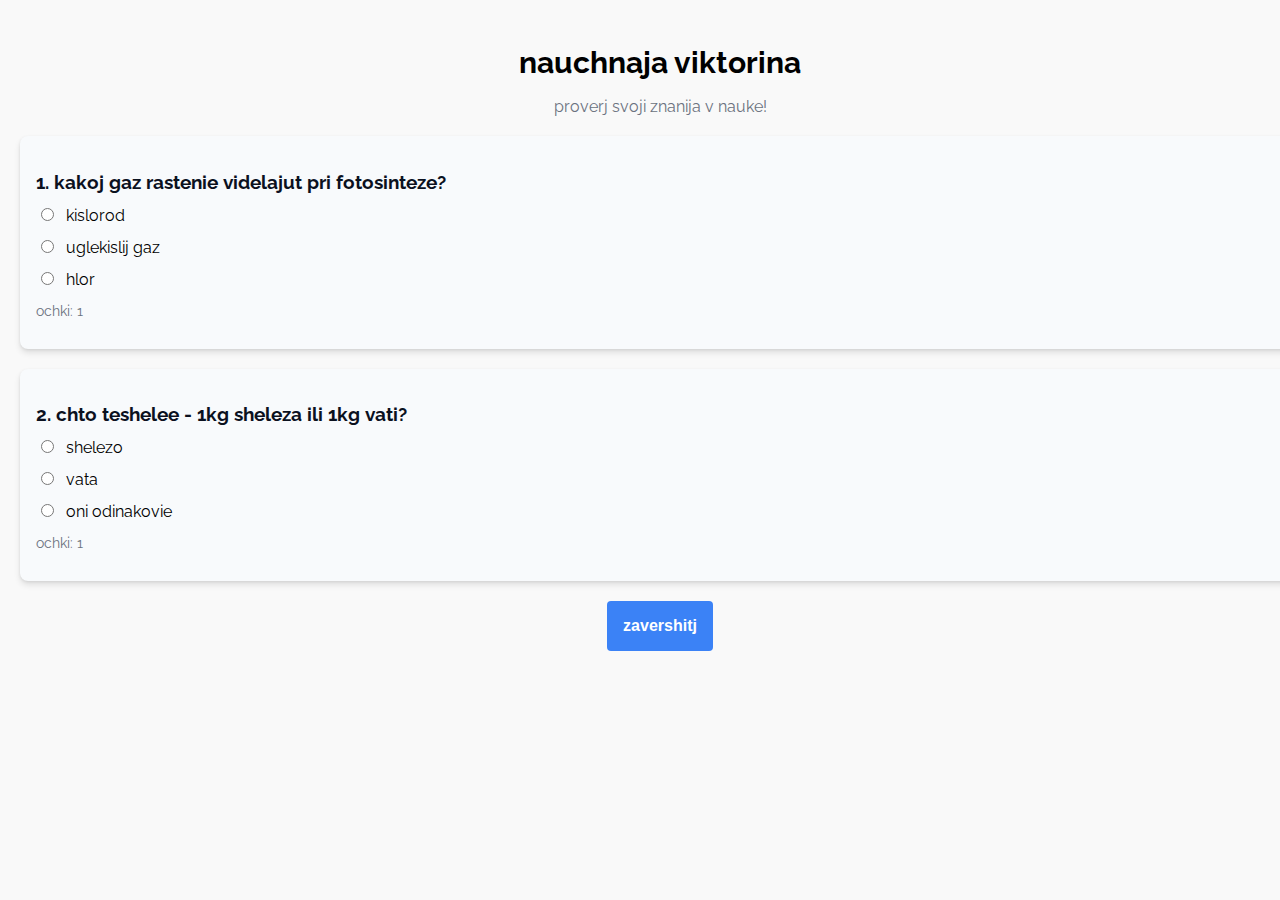
<file: pages/quiz/science-quiz-page.html>
<!DOCTYPE html>
<html lang="en">
  <head>
    <meta charset="UTF-8" />
    <meta name="viewport" content="width=device-width, initial-scale=1.0" />

    <link rel="preconnect" href="https://fonts.googleapis.com" />
    <link rel="preconnect" href="https://fonts.gstatic.com" crossorigin />
    <link
      href="https://fonts.googleapis.com/css2?family=Raleway:ital,wght@0,100..900;1,100..900&family=Rubik:ital,wght@0,300..900;1,300..900&display=swap"
      rel="stylesheet"
    />

    <title>Sience Quiz</title>
    <link rel="stylesheet" href="../../css/main.css" />
    <link rel="stylesheet" href="../../css/utilities.css" />
  </head>
  <body class="font-raleway">
    <main class=".container-sm">
      <h2 class="text-3xl font-rubik mb-2 text-center">nauchnaja viktorina</h2>
      <p class="text-center text-gray-500 mb-5">
        proverj svoji znanija v nauke!
      </p>

      <div class="quiz-card mb-5 bg-light p-4 rounded shadow-md">
        <h3 class="text-dark font-rubik mb-3">
          1. kakoj gaz rastenie videlajut pri fotosinteze?
        </h3>
        <div class="quiz-options mb-4">
          <label for="q1-opt1" class="quiz-option mb-3">
            <input type="radio" id="q1-opt1" name="q1" value="oxygen" />
            kislorod
          </label>
          <label for="q1-opt2" class="quiz-option mb-3">
            <input type="radio" id="q1-opt2" name="q1" value="carbonDiox" />
            uglekislij gaz
          </label>
          <label for="q1-opt3" class="quiz-option mb-3">
            <input type="radio" id="q1-opt3" name="q1" value="chlorine" />
            hlor
          </label>
        </div>
        <p class="quiz-points text-gray-500">ochki: 1</p>
      </div>

      <div class="quiz-card mb-5 bg-light p-4 rounded shadow-md">
        <h3 class="text-dark font-rubik mb-3">
          2. chto teshelee - 1kg sheleza ili 1kg vati?
        </h3>
        <div class="quiz-options mb-4">
          <label for="q2-opt1" class="quiz-option mb-3">
            <input type="radio" id="q2-opt1" name="q2" value="shelezo" />
            shelezo
          </label>
          <label for="q2-opt2" class="quiz-option mb-3">
            <input type="radio" id="q2-opt2" name="q2" value="vata" />
            vata
          </label>
          <label for="q2-opt3" class="quiz-option mb-3">
            <input type="radio" id="q2-opt3" name="q2" value="odinakovie" />
            oni odinakovie
          </label>
        </div>

        <p class="quiz-points text-gray-500">ochki: 1</p>
      </div>

      <div class="text-center">
        <button class="btn bg-blue-500 text-white p-4">zavershitj</button>
      </div>
    </main>
  </body>
</html>
</file>
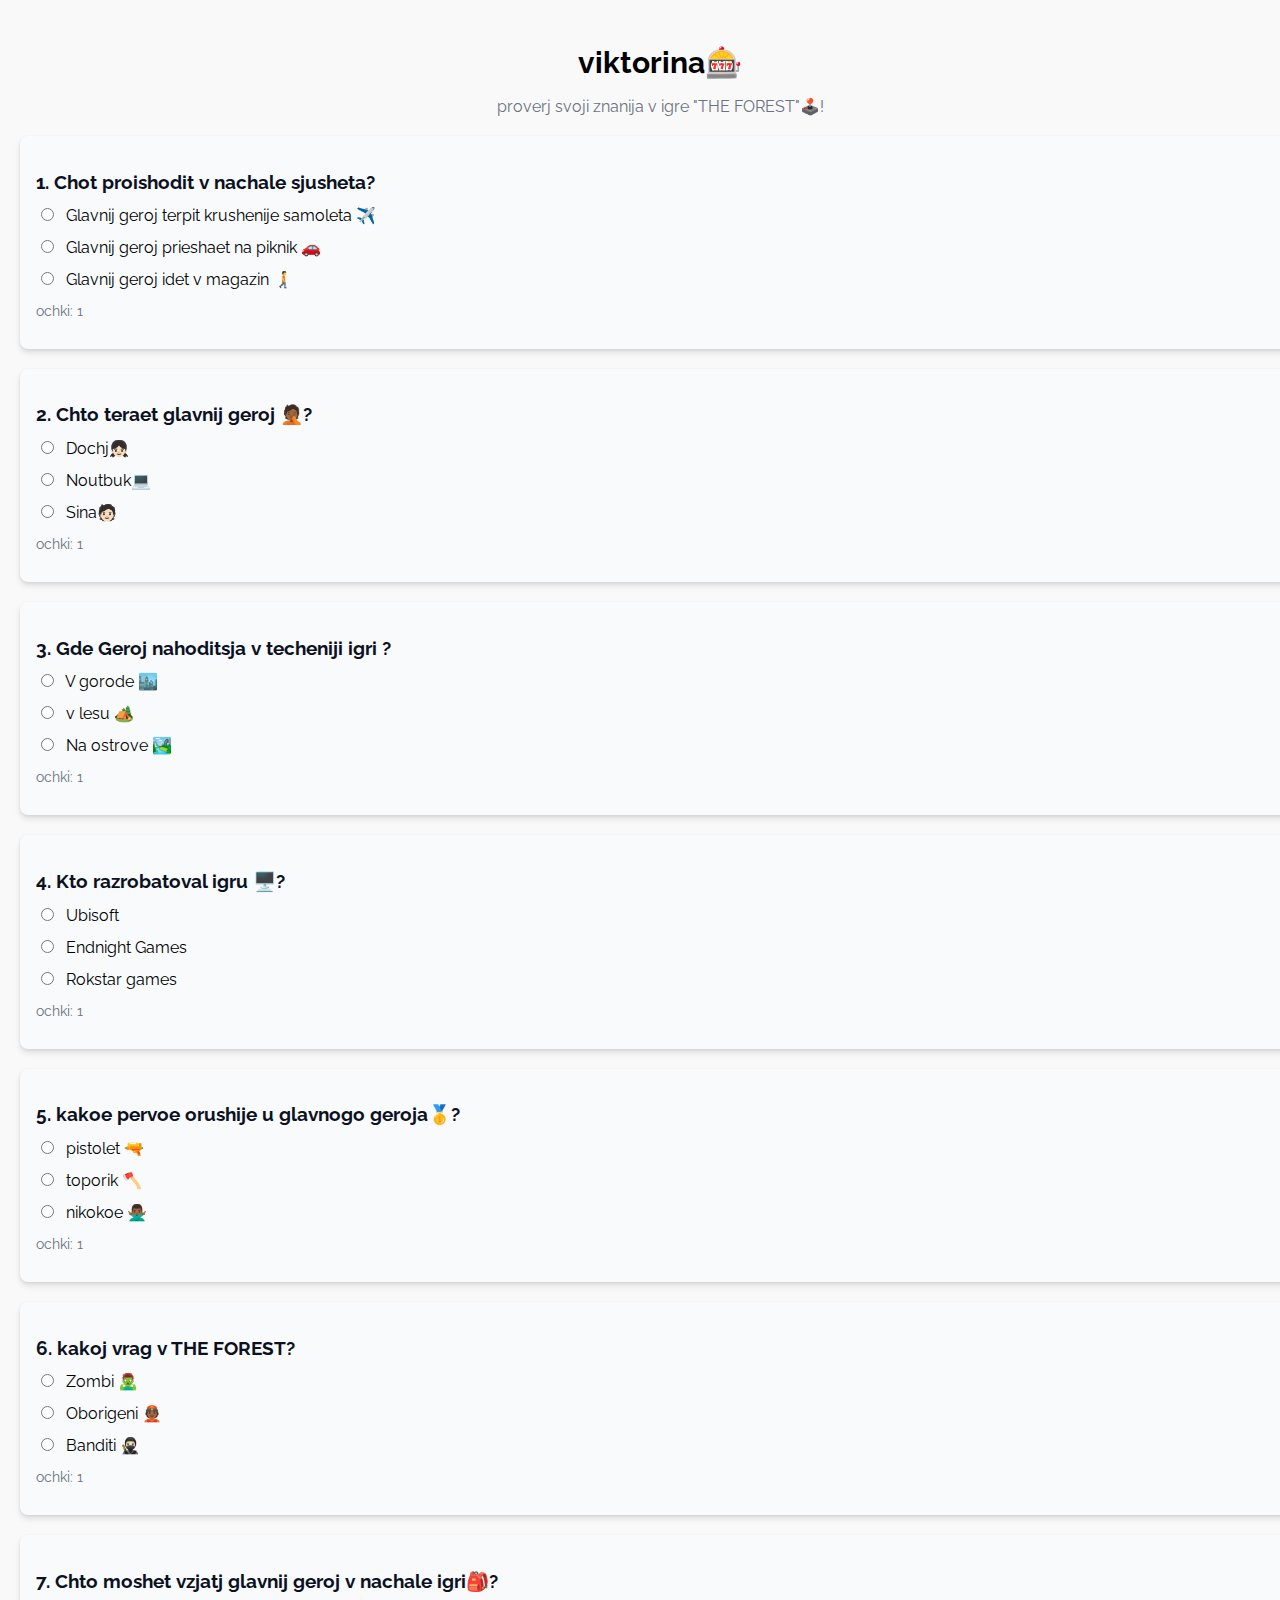
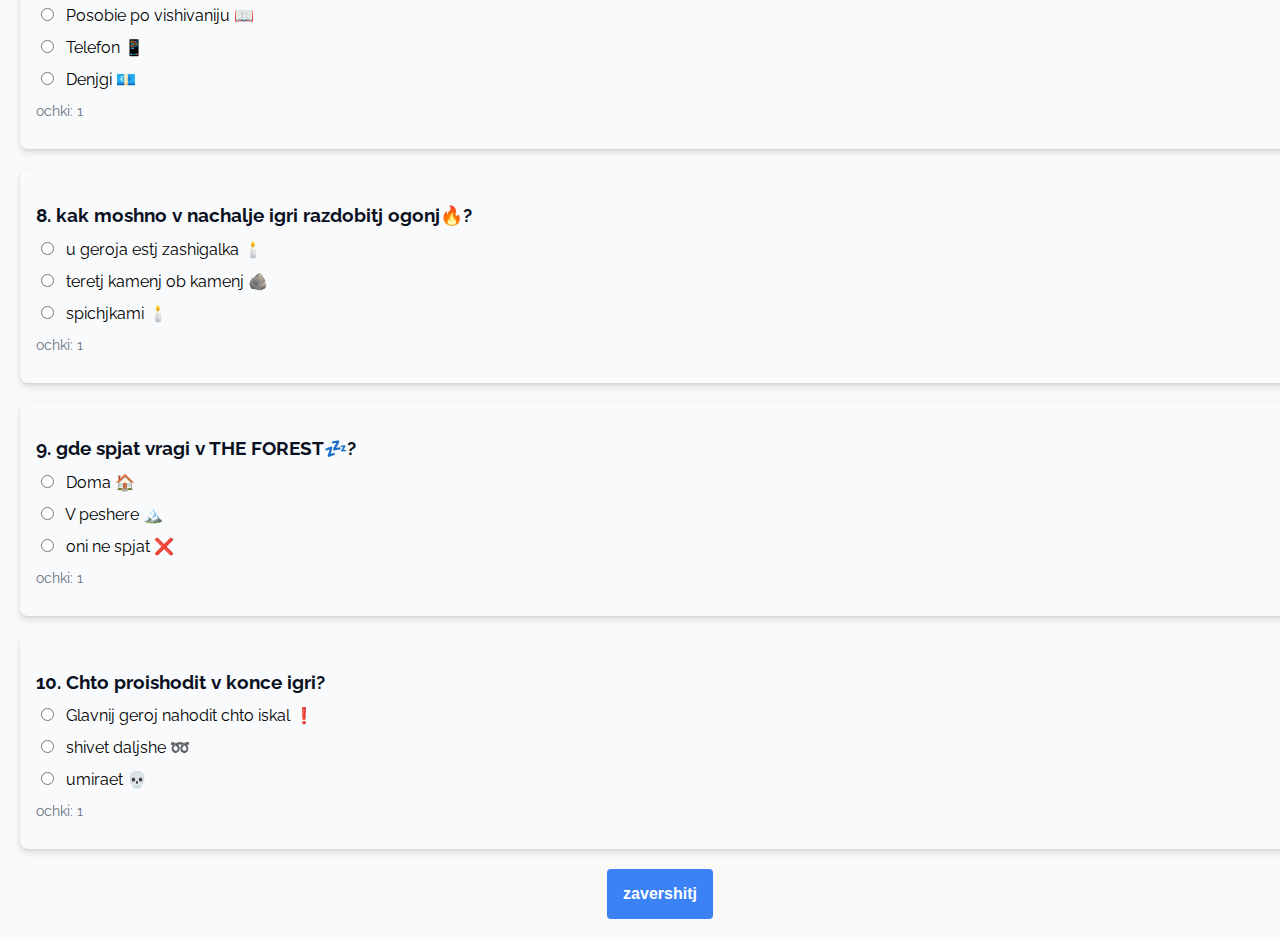
<file: pages/quiz/theforest-quiz-page.html>
<!DOCTYPE html>
<html lang="en">
  <head>
    <meta charset="UTF-8" />
    <meta name="viewport" content="width=device-width, initial-scale=1.0" />

    <link rel="preconnect" href="https://fonts.googleapis.com" />
    <link rel="preconnect" href="https://fonts.gstatic.com" crossorigin />
    <link
      href="https://fonts.googleapis.com/css2?family=Raleway:ital,wght@0,100..900;1,100..900&family=Rubik:ital,wght@0,300..900;1,300..900&display=swap"
      rel="stylesheet"
    />

    <title>THE FOREST Quiz</title>
    <link rel="stylesheet" href="../../css/main.css" />
    <link rel="stylesheet" href="../../css/utilities.css" />
  </head>
  <body class="font-raleway">
    <main class=".container-sm">
      <h2 class="text-3xl font-rubik mb-2 text-center">viktorina🎰</h2>
      <p class="text-center text-gray-500 mb-5">
        proverj svoji znanija v igre "THE FOREST"🕹️!
      </p>

      <div class="quiz-card mb-5 bg-light p-4 rounded shadow-md">
        <h3 class="text-dark font-rubik mb-3">
          1. Chot proishodit v nachale sjusheta?
        </h3>
        <div class="quiz-options mb-4">
          <label for="q1-opt1" class="quiz-option mb-3">
            <input
              type="radio"
              id="q1-opt1"
              name="q1"
              value="Glavnij geroj terpit krushenije samoleta"
            />
            Glavnij geroj terpit krushenije samoleta ✈️
          </label>
          <label for="q1-opt2" class="quiz-option mb-3">
            <input
              type="radio"
              id="q1-opt2"
              name="q1"
              value="Glavnij geroj prieshaet na piknik"
            />
            Glavnij geroj prieshaet na piknik 🚗
          </label>
          <label for="q1-opt3" class="quiz-option mb-3">
            <input
              type="radio"
              id="q1-opt3"
              name="q1"
              value="Glavnij geroj idet v magazin"
            />
            Glavnij geroj idet v magazin 🚶‍➡️
          </label>
        </div>
        <p class="quiz-points text-gray-500">ochki: 1</p>
      </div>

      <div class="quiz-card mb-5 bg-light p-4 rounded shadow-md">
        <h3 class="text-dark font-rubik mb-3">
          2. Chto teraet glavnij geroj 🤦🏾?
        </h3>
        <div class="quiz-options mb-4">
          <label for="q2-opt1" class="quiz-option mb-3">
            <input type="radio" id="q2-opt1" name="q2" value="Dochj" />
            Dochj👧🏻
          </label>
          <label for="q2-opt2" class="quiz-option mb-3">
            <input type="radio" id="q2-opt2" name="q2" value="Noutbuk" />
            Noutbuk💻
          </label>
          <label for="q2-opt3" class="quiz-option mb-3">
            <input type="radio" id="q2-opt3" name="q2" value="Sina" />
            Sina🧑🏻
          </label>
        </div>

        <p class="quiz-points text-gray-500">ochki: 1</p>
      </div>

      <div class="quiz-card mb-5 bg-light p-4 rounded shadow-md">
        <h3 class="text-dark font-rubik mb-3">
          3. Gde Geroj nahoditsja v techeniji igri ?
        </h3>
        <div class="quiz-options mb-4">
          <label for="q3-opt1" class="quiz-option mb-3">
            <input type="radio" id="q3-opt1" name="q3" value="V gorode" />
            V gorode 🏙️
          </label>
          <label for="q3-opt2" class="quiz-option mb-3">
            <input type="radio" id="q3-opt2" name="q3" value=" v lesu" />
            v lesu 🏕️
          </label>
          <label for="q3-opt3" class="quiz-option mb-3">
            <input type="radio" id="q3-opt3" name="q3" value="Na ostrove" />
            Na ostrove 🏞️
          </label>
        </div>

        <p class="quiz-points text-gray-500">ochki: 1</p>
      </div>

      <div class="quiz-card mb-5 bg-light p-4 rounded shadow-md">
        <h3 class="text-dark font-rubik mb-3">4. Kto razrobatoval igru 🖥️?</h3>
        <div class="quiz-options mb-4">
          <label for="q4-opt1" class="quiz-option mb-3">
            <input type="radio" id="q4-opt1" name="q4" value=" Ubisoft" />
            Ubisoft
          </label>
          <label for="q4-opt2" class="quiz-option mb-3">
            <input type="radio" id="q4-opt2" name="q4" value="Endnight Games" />
            Endnight Games
          </label>
          <label for="q4-opt3" class="quiz-option mb-3">
            <input type="radio" id="q4-opt3" name="q4" value="Rokstar games" />
            Rokstar games
          </label>
        </div>

        <p class="quiz-points text-gray-500">ochki: 1</p>
      </div>

      <div class="quiz-card mb-5 bg-light p-4 rounded shadow-md">
        <h3 class="text-dark font-rubik mb-3">
          5. kakoe pervoe orushije u glavnogo geroja🥇?
        </h3>
        <div class="quiz-options mb-4">
          <label for="q5-opt1" class="quiz-option mb-3">
            <input type="radio" id="q5-opt1" name="q5" value=" pistolet" />
            pistolet 🔫
          </label>
          <label for="q5-opt2" class="quiz-option mb-3">
            <input type="radio" id="q5-opt2" name="q5" value="toporik" />
            toporik 🪓
          </label>
          <label for="q5-opt3" class="quiz-option mb-3">
            <input type="radio" id="q5-opt3" name="q5" value="nikokoe" />
            nikokoe 🙅🏾‍♂️
          </label>
        </div>

        <p class="quiz-points text-gray-500">ochki: 1</p>
      </div>

      <div class="quiz-card mb-5 bg-light p-4 rounded shadow-md">
        <h3 class="text-dark font-rubik mb-3">6. kakoj vrag v THE FOREST?</h3>
        <div class="quiz-options mb-4">
          <label for="q6-opt1" class="quiz-option mb-3">
            <input type="radio" id="q6-opt1" name="q6" value=" Zombi" />
            Zombi 🧟‍♂️
          </label>
          <label for="q6-opt2" class="quiz-option mb-3">
            <input type="radio" id="q6-opt2" name="q6" value="Oborigeni" />
            Oborigeni 👲🏾
          </label>
          <label for="q6-opt3" class="quiz-option mb-3">
            <input type="radio" id="q6-opt3" name="q6" value="Banditi" />
            Banditi 🥷🏻
          </label>
        </div>

        <p class="quiz-points text-gray-500">ochki: 1</p>
      </div>

      <div class="quiz-card mb-5 bg-light p-4 rounded shadow-md">
        <h3 class="text-dark font-rubik mb-3">
          7. Chto moshet vzjatj glavnij geroj v nachale igri🎒?
        </h3>
        <div class="quiz-options mb-4">
          <label for="q7-opt1" class="quiz-option mb-3">
            <input
              type="radio"
              id="q7-opt1"
              name="q7"
              value="Posobie po vishivaniju"
            />
            Posobie po vishivaniju 📖
          </label>
          <label for="q7-opt2" class="quiz-option mb-3">
            <input type="radio" id="q7-opt2" name="q7" value="Telefon" />
            Telefon 📱
          </label>
          <label for="q7-opt3" class="quiz-option mb-3">
            <input type="radio" id="q7-opt3" name="q7" value="Denjgi" />
            Denjgi 💶
          </label>
        </div>

        <p class="quiz-points text-gray-500">ochki: 1</p>
      </div>

      <div class="quiz-card mb-5 bg-light p-4 rounded shadow-md">
        <h3 class="text-dark font-rubik mb-3">
          8. kak moshno v nachalje igri razdobitj ogonj🔥?
        </h3>
        <div class="quiz-options mb-4">
          <label for="q8-opt1" class="quiz-option mb-3">
            <input
              type="radio"
              id="q8-opt1"
              name="q8"
              value=" u geroja estj zoshigalka"
            />
            u geroja estj zashigalka 🕯️
          </label>
          <label for="q8-opt2" class="quiz-option mb-3">
            <input
              type="radio"
              id="q8-opt2"
              name="q8"
              value="teretj kamenj ob kamenj"
            />
            teretj kamenj ob kamenj 🪨
          </label>
          <label for="q8-opt3" class="quiz-option mb-3">
            <input type="radio" id="q8-opt3" name="q8" value="spichjkami" />
            spichjkami 🕯️
          </label>
        </div>

        <p class="quiz-points text-gray-500">ochki: 1</p>
      </div>

      <div class="quiz-card mb-5 bg-light p-4 rounded shadow-md">
        <h3 class="text-dark font-rubik mb-3">
          9. gde spjat vragi v THE FOREST💤?
        </h3>
        <div class="quiz-options mb-4">
          <label for="q9-opt1" class="quiz-option mb-3">
            <input type="radio" id="q9-opt1" name="q9" value=" Doma" />
            Doma 🏠
          </label>
          <label for="q9-opt2" class="quiz-option mb-3">
            <input type="radio" id="q9-opt2" name="q9" value="V peshere" />
            V peshere 🏔️
          </label>
          <label for="q9-opt3" class="quiz-option mb-3">
            <input type="radio" id="q9-opt3" name="q9" value=" oni ne spjat" />
            oni ne spjat ❌
          </label>
        </div>

        <p class="quiz-points text-gray-500">ochki: 1</p>
      </div>

      <div class="quiz-card mb-5 bg-light p-4 rounded shadow-md">
        <h3 class="text-dark font-rubik mb-3">
          10. Chto proishodit v konce igri?
        </h3>
        <div class="quiz-options mb-4">
          <label for="q10-opt1" class="quiz-option mb-3">
            <input
              type="radio"
              id="q10-opt1"
              name="q10"
              value="Glavnij geroj nahodit chto iskal"
            />
            Glavnij geroj nahodit chto iskal ❗
          </label>
          <label for="q10-opt2" class="quiz-option mb-3">
            <input
              type="radio"
              id="q10-opt2"
              name="q10"
              value="shivet daljshe"
            />
            shivet daljshe ➿
          </label>
          <label for="q10-opt3" class="quiz-option mb-3">
            <input type="radio" id="q10-opt3" name="q10" value="umiraet" />
            umiraet 💀
          </label>
        </div>

        <p class="quiz-points text-gray-500">ochki: 1</p>
      </div>

      <div class="text-center">
        <button class="btn bg-blue-500 text-white p-4">zavershitj</button>
      </div>
    </main>
  </body>
</html>
</file>
<file: css/main.css>
body {
  font-family: "Raleway", sans-serif;
  background-color: #f9f9f9;
  margin: 0;
  padding: 0;
}

header {
  position: relative;
  background-image: url("../static/banner.jpg");
  height: 70vh;
  background-size: cover;
  background-position: center;
  z-index: 0;
}

header::before {
  content: "";
  position: absolute;
  top: 0;
  left: 0;
  right: 0;
  bottom: 0;
  background-color: rgba(0, 0, 0, 0.45);
  z-index: 1;
}

header .banner {
  position: absolute;
  top: 75%;
  left: 24px;
  transform: translateY(-50%);
  z-index: 2;
  margin: 0;
}

.banner h1 {
  color: aliceblue;
  font-size: 54px;
  font-family: "Rubik", sans-serif;
}

.banner p {
  color: #f2f3f4;
  font-size: 20px;
}

main {
  padding: 20px;
  max-width: 1280px;
  width: 100%;
  min-width: 320px;
  margin: 0 auto;
}

.quiz-cards {
  display: flex;
  flex-wrap: wrap;
  justify-content: space-between;
  gap: 20px;
}

.card {
  width: 300px;
  background-color: #fff;
  border-radius: 8px;
  box-shadow: 0 4px 12px rgba(0, 0, 0, 0.1);
  overflow: hidden;
  transition: transform 0.3s ease-in-out;
}

.quiz-cards .cards:hover {
  transform: scale(1.05);
}

.quiz-cards .cards-header {
  position: relative;
  z-index: 0;
}

.quiz-cards .card-img {
  width: 100%;
  height: 200px;
  object-fit: cover;
  position: relative;
}
.quiz-cards .card-img::before {
  content: "";
  position: absolute;
  top: 0;
  left: 0;
  right: 0;
  bottom: 0;
  background-color: rgba(0, 0, 0, 0.45);
  z-index: 1;
}

.quiz-cards .card-header h3 {
  position: absolute;
  bottom: 12px;
  left: 12px;
  color: #fff;
  font-size: 24px;
  margin: 0;
}

.quiz-cards .card-content {
  padding: 12px;
}

.quiz-cards .card-content p {
  font-size: 16px;
  color: #212121;
  margin-bottom: 14px;
}

.quiz-cards .card-footer {
  padding: 20px;
  margin-bottom: 8px;
  text-align: center;
}

.quiz-cards .card-footer button {
  background-color: #0ea5e9;
  border: none;
  color: #fff;
  padding: 12px 20px;
  border-radius: 5px;
  font-size: 14px;
  cursor: pointer;
  transition: background-color 0.3s ease;
  background-color: #0369a1;
}

.card-footer button:hover {
  background-color: #0369a1;
}

.quiz-options {
}

.quiz-options .quiz-option {
  display: block;
  font-size: 16px;
  cursor: pointer;
}

.quiz-option input[type="radio"] {
  margin-right: 8px;
}

.quiz-points {
  font-size: 14px;
}


na
</file>
<file: css/utilities.css>
.font-raleway {
  font-family: "Raleway", sans-serif;
}

.font-rubik {
  font-family: "Raleway", sans-serif;
}

.bg-light {
  background-color: #f8fafc;
}

.text-dark {
  color: #0b111f;
}
.bg-blue-500 {
  color: white;
}
.text-gray-500 {
  color: #6b7280;
}

.text-center {
  text-align: center;
}

.font-bold {
  font-weight: 700;
}

.text-3xl {
  font-size: 30px;
  line-height: 36px;
}

.mb-5 {
  margin-bottom: 20px;
}

.mb-3 {
  margin-bottom: 12px;
}

.mb-2 {
  margin-bottom: 8px;
}

.p-8 {
  padding: 32px;
}

.p-4 {
  padding: 16px;
}

.container-sm {
  max-width: 720px;
  margin: 0 auto;
}

.rounded {
  border-radius: 8px;
}

.shadow-md {
  box-shadow: 0 4px 6px rgba(0, 0, 0, 0.1), 0 1px 3px rgba(0, 0, 0, 0.08);
}

.card {
}

.btn {
  font-size: 16px;
  font-weight: 600;
  border-radius: 4px;
  border: none;
  cursor: pointer;
}

.bg-blue-500 {
  background-color: #3b82f6;
}

.text-white {
  color: white;
}
</file>
